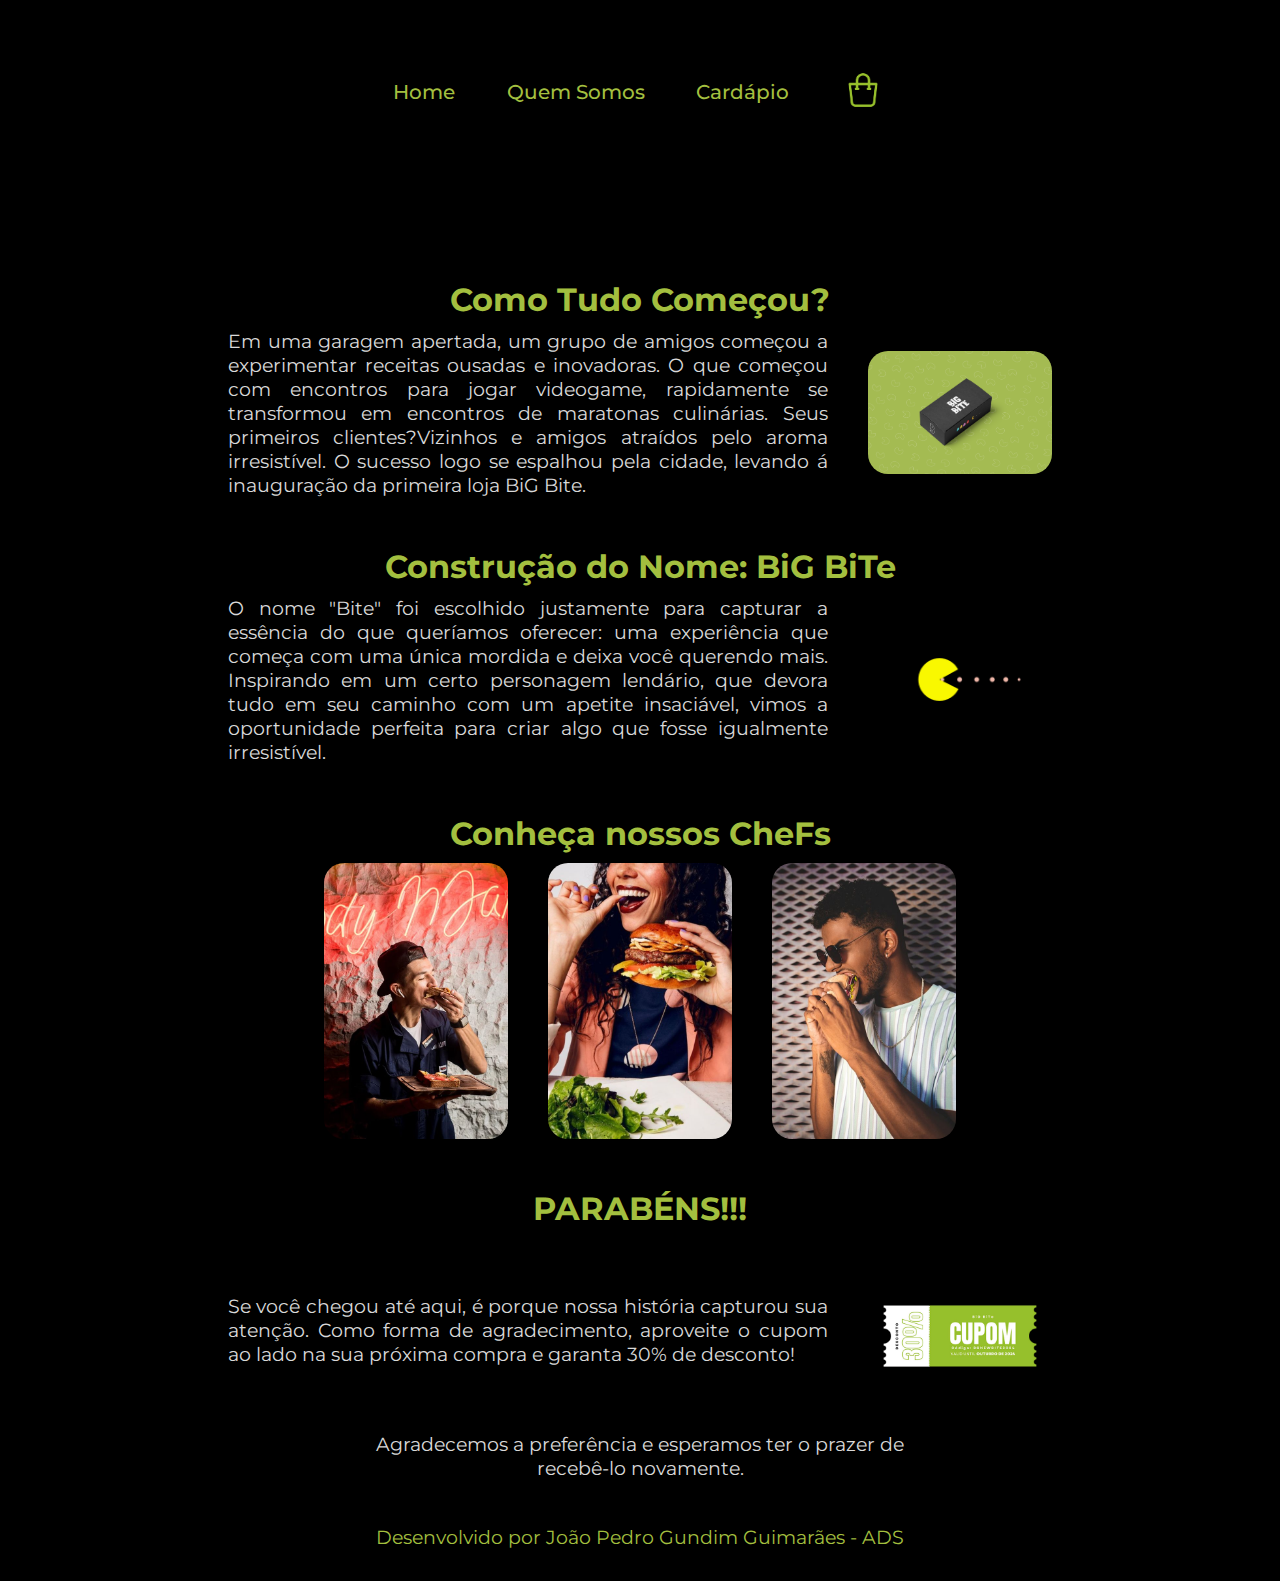
<file: about.html>
<!DOCTYPE html>
<html lang="pt-br">
<head>
    <meta charset="UTF-8">
    <meta name="viewport" content="width=device-width, initial-scale=1.0">
    <title>BiG BiTe</title>
    <link rel="stylesheet" href="styles/about.css">
    <link rel="stylesheet" href="styles/style.css">
    <link rel="icon" href="assets/logofim.png" type="image/png">
    <script src="java/carrinho.js"></script>
</head>
<body>
    <header class="cabecalho">
        <nav class="conteudo_cabecalho">
            <ul>
                <li><a class= "menu" href="index.html">Home</a></li>
                <li><a class= "menu" href="about.html">Quem Somos</a></li>
                <li><a class= "menu" href="cardapio.html">Cardápio</a></li>
                <li><a class="carrinho" href=""> <img src="assets/sacola.png" class="imagemh"></a></li>
            </ul>
        </nav>
    </header>
    <main class="principal_about">
        <section class="about">
            <h1 class="titulos">Como Tudo Começou?</h1>
            <div class="start">
                <p class="paragrafo_p1">
                    Em uma garagem apertada, um grupo de amigos começou a experimentar receitas ousadas e inovadoras.
                    O que começou com encontros para jogar videogame, rapidamente se transformou em encontros de maratonas culinárias. 
                    Seus primeiros clientes?Vizinhos e amigos atraídos pelo aroma irresistível. 
                    O sucesso logo se espalhou pela cidade, levando á inauguração da primeira loja BiG Bite.
                </p>
                <img class="imagem_surgiu" src="assets/Surgiu.png">
            </div>
    
            <h1 class="titulos">Construção do Nome: BiG BiTe</h1>
            <div class="start">
                <p class="paragrafo_p1">O nome "Bite" foi escolhido justamente para capturar a essência do que queríamos oferecer:
                     uma experiência que começa com uma única mordida e deixa você querendo mais. Inspirando em um certo personagem
                    lendário, que devora tudo em seu caminho com um apetite insaciável, vimos a oportunidade perfeita para criar 
                    algo que fosse igualmente irresistível.
                </p>
                <img class="imagem_surgiu" src="assets/pacman.gif">
            </div>

                <h1 class="titulos">Conheça nossos CheFs</h1>
            <div class="start">
                
                <img class="imagem_surgiu" src="assets/chef1.jpg">
                <img class="imagem_surgiu" src="assets/chef2.jpg">
                <img class="imagem_surgiu" src="assets/chef3.jpg">
            </div>
        
                <h1 class="titulos">PARABÉNS!!!</h1>
            <div class="start">
                <p class="paragrafo_p1">Se você chegou até aqui, é porque nossa história capturou sua atenção. Como forma de agradecimento, 
                    aproveite o cupom ao lado na sua próxima compra e garanta 30% de desconto!
                </p>
                <img class="imagem_surgiu" src="assets/Cupom.png">
            </div>
            <p class="paragrafo_p2">Agradecemos a preferência e esperamos ter o prazer de recebê-lo novamente.</p>
            
        </section>
    </main>
    <footer>
        <p class="rodape">Desenvolvido por João Pedro Gundim Guimarães - ADS</p>
    </footer>
</body>
</html>
</file>
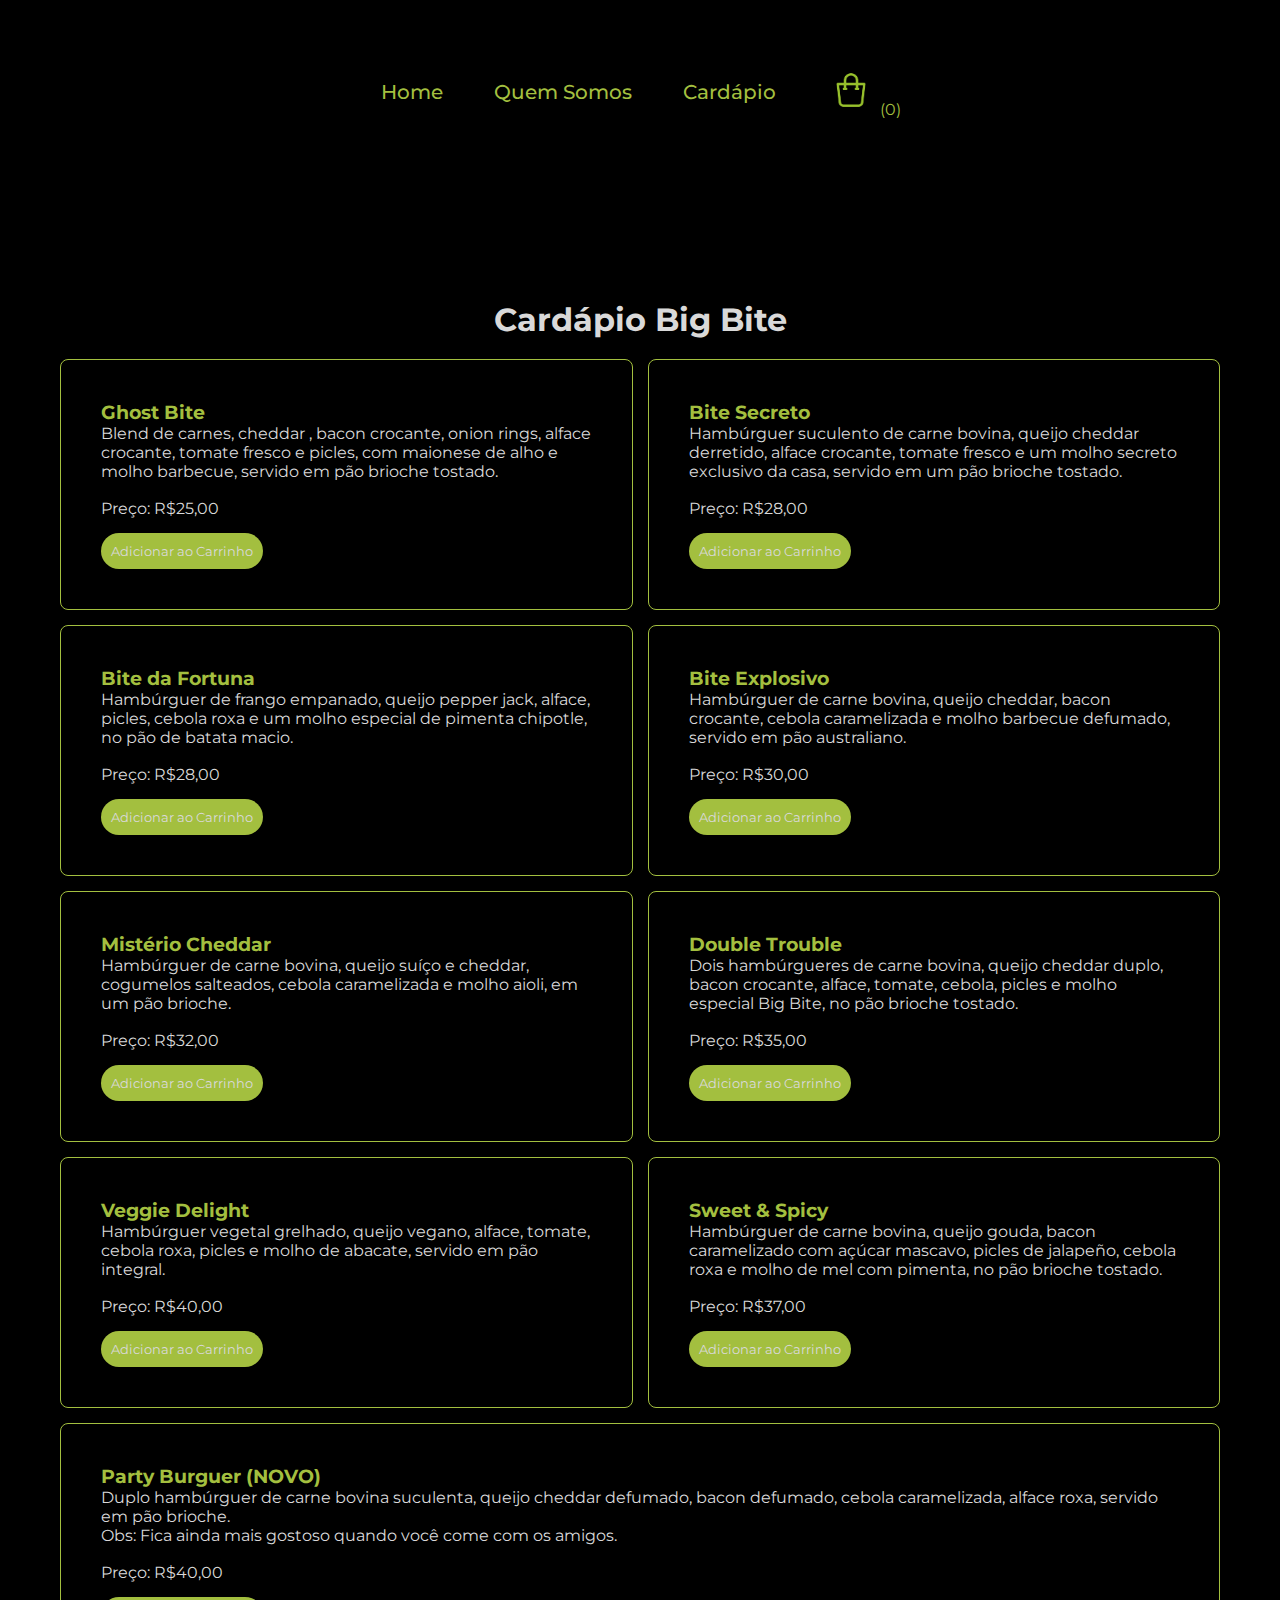
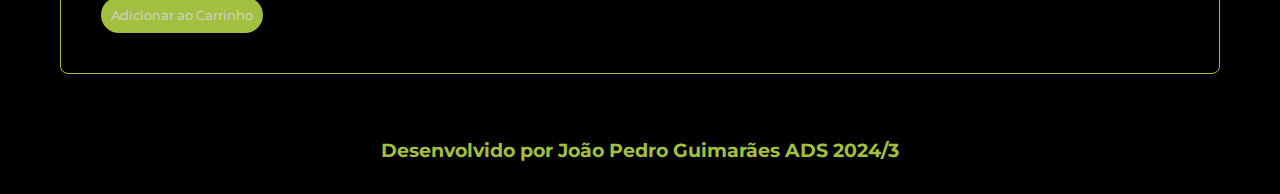
<file: cardapio.html>
<!DOCTYPE html>
<html lang="pt-br">
<head>
    <meta charset="UTF-8">
    <meta name="viewport" content="width=device-width, initial-scale=1.0">
    <title>Big BiTe</title>
    <link rel="stylesheet" href="styles/cardapio.css">
    <link rel="stylesheet" href="styles/style.css">
    <link rel="icon" href="assets/logofim.png" type="image/png">
    <script src="java/carrinho.js"></script>
</head>
<body>
    <header class="cabecalho">
        <nav class="conteudo_cabecalho">
            <ul>
                <li><a class= "menu" href="index.html">Home</a></li>
                <li><a class= "menu" href="about.html">Quem Somos</a></li>
                <li><a class= "menu" href="cardapio.html">Cardápio</a></li>
                <li><a class="carrinho" href="" id="open-cart"> <img src="assets/sacola.png" class="imagemh"> (<span id="item-count">0</span>)</a></li>
            </ul>
        </nav>
    </header>
    <main class="principal_cardapio">
        <div class="menu-container">
            <h1>Cardápio Big Bite</h1>
    
            <section>
                <div class="menu-item">
                    <div class="product" data-id="1" data-name="Ghost Bite" data-price="25.00">
                        <h2 class="produto_card">Ghost Bite</h2>
                        <p class="descricao_card">Blend de carnes, cheddar , bacon crocante, onion rings, alface crocante, tomate fresco e picles, com maionese de alho e molho barbecue, servido em pão brioche tostado.</p>
                        <br>

                        <p class="descricao_card">Preço: R$25,00</p>
                        <button class="add-to-cart">Adicionar ao Carrinho</button>
                    </div>
                </div>

                <div class="menu-item">
                    <div class="product" data-id="2" data-name="Bite Secreto" data-price="28.00">
                        <h2 class="produto_card">Bite Secreto</h2>
                        <p class="descricao_card">Hambúrguer suculento de carne bovina, queijo cheddar derretido, alface crocante, tomate fresco e um molho secreto exclusivo da casa, servido em um pão brioche tostado.</p>
                        <br>

                        <p class="descricao_card">Preço: R$28,00</p>
                        <button class="add-to-cart">Adicionar ao Carrinho</button>
                    </div>
                </div>
    
                <div class="menu-item">
                    <div class="product" data-id="3" data-name="Bite da Fortuna" data-price="32.00">
                        <h2 class="produto_card">Bite da Fortuna</h2>
                        <p class="descricao_card">Hambúrguer de frango empanado, queijo pepper jack, alface, picles, cebola roxa e um molho especial de pimenta chipotle, no pão de batata macio.</p>
                        <br>

                        <p class="descricao_card">Preço: R$28,00</p>
                        <button class="add-to-cart">Adicionar ao Carrinho</button>
                    </div>
                </div>
    
                <div class="menu-item">
                    <div class="product" data-id="4" data-name="Bite Explosivo" data-price="30.00">
                        <h2 class="produto_card">Bite Explosivo</h2>
                        <p class="descricao_card">Hambúrguer de carne bovina, queijo cheddar, bacon crocante, cebola caramelizada e molho barbecue defumado, servido em pão australiano.</p>
                        <br>

                        <p class="descricao_card">Preço: R$30,00</p>
                        <button class="add-to-cart">Adicionar ao Carrinho</button>
                    </div>
                </div>
    
                <div class="menu-item">
                    <div class="product" data-id="5" data-name="Mistério Cheddar" data-price="32.00">
                        <h2 class="produto_card">Mistério Cheddar</h2>
                        <p class="descricao_card">Hambúrguer de carne bovina, queijo suíço e cheddar, cogumelos salteados, cebola caramelizada e molho aioli, em um pão brioche.</p>
                        <br>
                    
                        <p class="descricao_card">Preço: R$32,00</p>
                        <button class="add-to-cart">Adicionar ao Carrinho</button>
                    </div>
                </div>
                <div class="menu-item">
                    <div class="product" data-id="6" data-name="Double Trouble" data-price="35.00">
                        <h2 class="produto_card">Double Trouble</h2>
                        <p class="descricao_card">Dois hambúrgueres de carne bovina, queijo cheddar duplo, bacon crocante, alface, tomate, cebola, picles e molho especial Big Bite, no pão brioche tostado.</p>
                        <br>
                    
                        <p class="descricao_card">Preço: R$35,00</p>
                        <button class="add-to-cart">Adicionar ao Carrinho</button>
                    </div>
                </div>
    
                <div class="menu-item">
                    <div class="product" data-id="7" data-name="Veggie Delight" data-price="40.00">
                        <h2 class="produto_card">Veggie Delight</h2>
                        <p class="descricao_card">Hambúrguer vegetal grelhado, queijo vegano, alface, tomate, cebola roxa, picles e molho de abacate, servido em pão integral.</p>
                        <br>
                    
                        <p class="descricao_card">Preço: R$40,00</p>
                        <button class="add-to-cart">Adicionar ao Carrinho</button>
                    </div>
                </div>
    
                <div class="menu-item">
                    <div class="product" data-id="8" data-name="Sweet & Spicy" data-price="37.00">
                        <h2 class="produto_card">Sweet & Spicy</h2>
                        <p class="descricao_card">Hambúrguer de carne bovina, queijo gouda, bacon caramelizado com açúcar mascavo, picles de jalapeño, cebola roxa e molho de mel com pimenta, no pão brioche tostado.</p>
                        <br>

                        <p class="descricao_card">Preço: R$37,00</p>
                        <button class="add-to-cart">Adicionar ao Carrinho</button>
                    </div>
                </div>

                <div class="menu-item">
                    <div class="product" data-id="9" data-name="Party Burguer" data-price="40.00">
                        <h2 class="produto_card">Party Burguer (NOVO)</h2>
                        <p class="descricao_card">Duplo hambúrguer de carne bovina suculenta, queijo cheddar defumado, bacon defumado, cebola caramelizada, alface roxa, servido em pão brioche.</p>
                        <p class="descricao_card">Obs: Fica ainda mais gostoso quando você come com os amigos.</p>
                        <br>
                        <p class="descricao_card">Preço: R$40,00</p>
                        <button class="add-to-cart">Adicionar ao Carrinho</button>
                    </div>
                </div>
            </section>
            <div id="cart" class="cart-overlay">
                <div class="cart-header">
                    <h2>Seu Carrinho</h2>
                    <button id="close-cart">✖</button>
                </div>
                <div class="cart-items"></div>
                <div class="cart-total">
                    Total: R$<span id="total">0</span>
                </div>
            </div>
        </div>
    </main>
    <footer>
        <h2 class="rodape">Desenvolvido por João Pedro Guimarães ADS 2024/3</h2>
    </footer>
</body>
</html>
</file>
<file: styles/about.css>
:root{
    --segunda_cor: #A3BF3F;
    --terceira_cor: #A6763C;
    --quarta_cor: #025928;
    --quinta_cor:#A3BF3F;
    --sexta_cor: #D9D9D9;
    --setima_cor: #000000;
    --oitva-cor:#F2D8C9;
    --spacing-s: 8px;
    --spacing-m: 16px;
    --spacing-l: 24px;
    --spacing-xl: 32px;
    --spacing-xxl: 64px;
    --width-container: 1200px;

    --fonte_titulo: "Montserrat", sans-serif;
}

.principal_about{
    background-color: var(--setima_cor);
    padding: 1% 2%;
    display: flex;
    flex-direction: column;
    padding-top: 2%;
    max-width: 100%; 
    
}
.titulos {
    font-family: var(--fonte_titulo);
    color: var(--quinta_cor);
    font-size: 2rem;
    font-weight: 700;
    padding-top: 40px;
    text-align: center;
}

.start {
    display: flex;
    flex-direction: row;
    gap: 40px;
    align-items: center;
    justify-content: center;
    padding-bottom: 10px;
    padding-top: 10px;
}

.paragrafo_p1 {
    font-family: var(--fonte_titulo);
    font-size: 1.2rem;
    font-weight: 400;
    color: var(--sexta_cor);
    text-align: justify; 
    padding: 1x; 
    max-width: 600px;
}

.paragrafo_p2{
    font-family: var(--fonte_titulo);
    font-size: 1.2rem;
    font-weight: 400;
    color: var(--sexta_cor);
    text-align: center; 
    padding: 1x; 
    max-width: 600px;
}

.imagem_surgiu {
    width: 15%;
    border-radius: 20px;
}

.about{
    display: flex;
    flex-direction: column;
    align-items: center;
}

@media(max-width:1200px){
    .principal_about {
        background-color: var(--setima_cor);
        padding: 5% 2%;
        display: flex;
        flex-direction: column;
        padding-top: 5%;
        max-width: 100%;
    }

    .titulos {
        font-family: var(--fonte_titulo);
        color: var(--quinta_cor);
        font-size: 1.5rem;
        font-weight: 700;
        padding-top: 20px;
        text-align: center;
    }

    .start {
        display: flex;
        flex-direction: column;
        gap: 20px;
        align-items: center;
        justify-content: center;
        padding-bottom: 5px;
        padding-top: 5px;
    }

    .paragrafo_p1, .paragrafo_p2 {
        font-family: var(--fonte_titulo);
        font-size: 1rem;
        font-weight: 400;
        color: var(--sexta_cor);
        text-align: justify;
        padding: 1rem;
        max-width: 100%;
    }

    .paragrafo_p2 {
        text-align: center;
    }

    .imagem_surgiu {
        width: 50%;
        border-radius: 20px;
    }

    .about {
        display: flex;
        flex-direction: column;
        align-items: center;
    }
}
</file>
<file: styles/style.css>
@import url('https://fonts.googleapis.com/css2?family=Montserrat:ital,wght@0,100..900;1,100..900&display=swap');


:root{
    --primeira_cor: #731D0A;
    --segunda_cor: #A3BF3F;
    --terceira_cor: #A6763C;
    --quarta_cor: #025928;
    --quinta_cor:#A3BF3F;
    --sexta_cor: #D9D9D9;
    --setima_cor: #000000;
    --oitva-cor:#F2D8C9;
    --spacing-s: 8px;
    --spacing-m: 16px;
    --spacing-l: 24px;
    --spacing-xl: 32px;
    --spacing-xxl: 64px;
    --width-container: 1200px;

    --fonte_titulo: "Montserrat", sans-serif;
}


*{
    margin: 0;
    padding: 0;
    max-width: 100%;
    box-sizing: border-box;
}

.cabecalho{
    pad: 2% 0% 0% 15%;
    padding: 5rem;
    background-color: var(--setima_cor);
    border: var(--primeira_cor);
    
}

.conteudo_cabecalho{
    display: flex;
    gap: 40px;
    justify-content: center;
}

.carrinho{
    position: relative;
    top: -15px;
}


ul{
    display: flex;
    gap: 3rem;
    list-style: none;
}
.menu{
    color: var(--segunda_cor);
    font-family: var(--fonte_titulo);
    font-size: 1.25rem;
    padding: 0.1rem;
    font-weight: 500;
    position: relative;
    text-decoration: none;
    width: 50%;
}
.menu::before{
    content: "";
    position: absolute;
    width: 100%;
    height: 2px;
    background:var(--quarta_cor);
    border-radius: 5px;
    transform:scaleX(0);
    transition: all 0.6s ease;
}

.menu::before{
    bottom:0;
    left:0;
}

.menu:hover::before{
    transform: scaleX(1);
}
.principal {
    background-color: var(--setima_cor);
    padding: 1% 2%;
    display: flex;
    flex-direction: column;
    padding-top: 7%;
    max-width: 100%; 
}

h1 {
    font-family: var(--fonte_titulo);
    color: var(--sexta_cor);
    font-size: 2rem;
    font-weight: 700;
    padding-top: 40px;
    text-align: left;
}

.conteudo_novo {
    display: flex;
    flex-direction: row;
    justify-content: center;
    gap: 50px;
    max-width: 100%;
}

.conteudo_botao {
    display: flex;
    justify-content: left; 
    align-items: left;
    width: 100%; 
    padding: 10px 1px;
    bottom: 10px;
}

.cardapio {
    text-align: left;
    text-decoration: none;
    font-family: var(--fonte_titulo);
    color: var(--sexta_cor);
    font-size: 1rem;
    font-weight: 500;
    background-color: var(--segunda_cor);
    border-radius: 18px;
    padding: 10px 20px;
    max-width: 300px;
    margin: 0 auto;
    
}

.cardapio:hover {
    background-color: var(--segunda_cor);
    color: var(--sexta_cor);
    transform: scale(0.9);
    transition: ease-out 0.2s;
    box-shadow: 5px 5px 15px rgba(0, 0, 0, 0.3);
}

.forte {
    font-family: var(--fonte_titulo);
    font-size: 3rem;
    font-weight: 700;
    color: var(--segunda_cor);
    display: inline-block;
    border-bottom: 2px solid var(--segunda_cor);
}

.texto_novo {
    text-align: left;
}

.imagemh{
    width: 50px;
}

.imagem {
    width: 500px;
    height: auto;
}

.div_imagem {
    display: flex;
    flex-direction: row;
    justify-content: center; 
    align-items: center;
}

.hero-section{
    align-items: flex-start;
    display: flex;
    min-height: 100%;
    justify-content: center;
    padding: var(--spacing-xxl) var(--spacing-l);
  }
  
  .card-grid{
    display: grid;
    grid-template-columns: repeat(1, 1fr);
    grid-column-gap: var(--spacing-l);
    grid-row-gap: var(--spacing-l);
    max-width: var(--width-container);
    width: 100%;
  }
  
  @media(min-width: 540px){
    .card-grid{
      grid-template-columns: repeat(2, 1fr); 
    }
  }
  
  @media(min-width: 960px){
    .card-grid{
      grid-template-columns: repeat(4, 1fr); 
    }
  }
  
  .card{
    list-style: none;
    position: relative;
  }
  
  .card:before{
    content: '';
    display: block;
    padding-bottom: 150%;
    width: 100%;
  }
  
  .card__background{
    background-size: cover;
    background-position: center;
    border-radius: var(--spacing-l);
    bottom: 0;
    filter: brightness(0.75) 
    saturate(1.2) contrast(0.85);
    left: 0;
    position: absolute;
    right: 0;
    top: 0;
    transform-origin: center; transform: scale(1) translateZ(0);
    transition: 
      filter 200ms linear,
      transform 200ms linear;
  }
  
  .card:hover .card__background{
    transform: scale(1.05) translateZ(0);
  }
  
  .card-grid:hover > .card:not(:hover) .card__background{
    filter: brightness(0.5) saturate(0) contrast(1.2) blur(20px);
  }
  
  .card__content{
    left: 0;
    padding: var(--spacing-l);
    position: absolute;
    top: 0;
  }
  
  .card__category{
    color: var(--sexta_cor);
    font-family: var(--fonte_titulo);
    font-size: 0.9rem;
    font-weight: 400;
    margin-bottom: var(--spacing-s);
    text-transform: uppercase;
  }
  
  .card__heading{
    color: var(--quinta_cor);
    font-family: var(--fonte_titulo);
    font-size: 1.9rem;
    text-shadow: 2px 2px 20px rgba(0,0,0,0.2);
    line-height: 1.4;
    word-spacing: 100vw;
  }


.pedidos {
    display: flex;
    justify-content: flex-start;
    flex-direction: row;
    gap:100px;
    padding: 5%;
    margin: 0 auto;
    border-left: 10px;
    font-family: var(--fonte_titulo);
    font-size: 1rem;
   color: var(--sexta_cor);

}

.whats {
    width: 50px; 
    height: 50px; 
}

.titulo_pedido{
    font-family: var(--fonte_titulo);
    color: var(--segunda_cor);
    font-size: 3rem;
    font-weight: 600;
}
.a_pedido{
    display: flex;
   flex-direction: column;
   justify-content: flex-end;
   align-items: center;
   gap: 10px;
   color: var(--sexta_cor);
}

.p_pedido{
    font-size: 1.5rem;
    font-weight: 700;
    text-align: center;
    gap: 50px;
}

.pedido_botao {
    display: flex;
    justify-content: center;
    align-items: center;
    border-radius: 15px;
    text-decoration: none;
    color: var(--sexta_cor-);
    font-family: var(--fonte_titulo);
    background-color: var(--quinta_cor);
    width: 300px; 
    max-width: 600px; 
    height:  50px; 
    font-size: 1.25rem;
    font-weight: 500;
    padding: -1px;
}

.pedido_botao:hover{
    transform: scale(0.9);
    transition: ease-out 0.2s;
}

.avaliacoes{
    display: flex;
    justify-content:center; 
    gap: 20px;
    margin: 0 auto;
    padding: 40px;
    border: 2px solid var(--primeira_cor);
    margin-top: 14px;
    margin-bottom: 30px;
    align-items:start;
    border-radius: 2%;
    border-color: var(--quinta_cor);
}

.comentario{
    color: var(--sexta_cor);
    font-family: var(--fonte_titulo);
    font-size: 1rem;
    text-align: justify;
}

 
 .star{
    width: 24%;
    gap:-10px;
 }

 .av{
    font-family: var(--fonte_titulo);
    gap:20px;
    font-weight: 600;
    font-size: 2.5rem;
    text-align: center;
    color: var(--quinta_cor);
    text-shadow: 2px 2px 2px rgb(rgba(243, 243, 243, 0.874));
 }

 .coment{
  display: flex;
  position: relative;
  flex-direction: column;
  justify-content:flex-start;
  padding: 5px;
  width: 400px; 
  height: 200px; 
  border-radius: 10px; 
 }

 .coisas {
    display: flex;
    justify-content: space-around;
    align-items: center;
    padding: 20px;
    background-color: var(--setima_cor);
}

.conteudo_coisas {
    display: flex;
    flex-direction: column;
    align-items: center;
    text-align: center;
}

.imagem_coisa {
    width: 70px;
    height: auto;
    margin-bottom: 10px;
}

.h2_conteudo{
    font-family: var(--fonte_titulo);
    color: var(--sexta_cor);
    font-size: 1rem;
    font-weight: 400;
    gap: 2px;
}

.p_pedido {
    font-family: var(--fonte_titulo);
    color: var(--quinta_cor);
    font-size: 1.1rem;
    font-weight: 400;
}


.rodape{
    font-family: var(--fonte_titulo);
    font-size: 1.20rem;
    text-decoration: none;
    color: var(--quinta_cor);
    background-color: var(--setima_cor);
    text-align: center;
    padding: 2rem;
    width: 100%;
}

@media (max-width: 1200px){
    .cabecalho {
        padding: 2% 10%;
        background-color: var(--setima_cor);
        border: var(--primeira_cor);
    }

    .conteudo_cabecalho {
        display: flex;
        flex-direction: row;
        gap: 30px;
        justify-content: center;
    }

    ul {
        display: flex;
        flex-direction: row;
        gap: 2rem;
        list-style: none;
    }

    .menu {
        color: var(--segunda_cor);
        font-family: var(--fonte_titulo);
        font-size: 1rem;
        padding: 0.1rem;
        font-weight: 500;
        text-align: center;
        width: 100%;
    }

    .principal {
        background-color: var(--setima_cor);
        padding: 5% 2%;
        display: flex;
        flex-direction: column;
        padding-top: 5%;
        max-width: 100%;
    }

    h1 {
        font-family: var(--fonte_titulo);
        color: var(--sexta_cor);
        font-size: 1.5rem;
        font-weight: 700;
        padding-top: 20px;
        text-align: center;
    }

    .conteudo_novo {
        display: flex;
        flex-direction: column;
        justify-content: center;
        gap: 40px;
        max-width: 100%;
    }

    .conteudo_botao {
        display: flex;
        justify-content: center;
        align-items: center;
        width: 100%;
        padding: 10px 1px;
        bottom: 10px;
    }

    .cardapio {
        text-align: center;
        font-family: var(--fonte_titulo);
        color: var(--sexta_cor);
        font-size: 0.9rem;
        font-weight: 500;
        background-color: var(--segunda_cor);
        border-radius: 18px;
        padding: 8px 16px;
        max-width: 100%;
        margin: 0 auto;
    }

    .cardapio:hover {
        background-color: var(--segunda_cor);
        color: var(--sexta_cor);
        transform: scale(0.9);
        transition: ease-out 0.2s;
        box-shadow: 5px 5px 15px rgba(0, 0, 0, 0.3);
    }

    .forte {
        font-family: var(--fonte_titulo);
        font-size: 2.5rem;
        font-weight: 700;
        color: var(--segunda_cor);
        display: inline-block;
        border-bottom: 2px solid var(--segunda_cor);
        text-align: center;
    }

    .texto_novo {
        text-align: center;
    }

    .imagem {
        width: 100%;
        height: auto;
    }

    .div_imagem {
        display: flex;
        flex-direction: column;
        justify-content: center;
        align-items: center;
    }

    .hero-section {
        align-items: center;
        display: flex;
        min-height: 100%;
        justify-content: center;
        padding: var(--spacing-l);
    }

    .card-grid {
        display: grid;
        grid-template-columns: 1fr;
        grid-column-gap: var(--spacing-l);
        grid-row-gap: var(--spacing-l);
        max-width: var(--width-container);
        width: 100%;
    }

    .pedidos {
        display: flex;
        justify-content: flex-start;
        flex-direction: column;
        gap: 50px;
        padding: 4%;
        margin: 0 auto;
        font-family: var(--fonte_titulo);
        font-size: 1rem;
        color: var(--sexta_cor);
    }

    .whats {
        width: 40px; 
        height: 40px; 
    }

    .titulo_pedido {
        font-family: var(--fonte_titulo);
        color: var(--segunda_cor);
        font-size: 2rem;
        font-weight: 600;
    }

    .a_pedido {
        display: flex;
        flex-direction: column;
        justify-content: flex-end;
        align-items: center;
        gap: 10px;
        color: var(--sexta_cor);
        text-align: center;
    }

    .p_pedido {
        font-size: 1.2rem;
        font-weight: 700;
        text-align: center;
        padding: 0%;
    }

    .pedido_botao {
        display: flex;
        justify-content: center;
        align-items: center;
        border-radius: 15px;
        text-decoration: none;
        color: var(--sexta_cor);
        font-family: var(--fonte_titulo);
        background-color: var(--quinta_cor);
        width: 100%;
        max-width: 400px;
        height: 40px;
        font-size: 1rem;
        font-weight: 500;
        padding: -1px;
    }

    .pedido_botao:hover {
        transform: scale(0.9);
        transition: ease-out 0.2s;
    }

    .avaliacoes {
        display: flex;
        justify-content: center;
        flex-direction: column;
        gap: 20px;
        margin: 10px;
        padding: 30px;
        border: 2px solid var(--primeira_cor);
        margin-top: 10px;
        margin-bottom: 20px;
        align-items: center;
        border-radius: 2%;
        border-color: var(--quinta_cor);
    }

    .comentario {
        color: var(--sexta_cor);
        font-family: var(--fonte_titulo);
        font-size: 0.9rem;
        text-align: justify;
    }

    .star {
        width: 20%;
    }

    .av {
        font-family: var(--fonte_titulo);
        font-weight: 600;
        font-size: 2rem;
        text-align: center;
        color: var(--quinta_cor);
        text-shadow: 2px 2px 2px rgb(rgba(243, 243, 243, 0.874));
    }

    .coment {
        display: flex;
        position: relative;
        flex-direction: column;
        justify-content: flex-start;
        padding: 5px;
        width: 100%;
        height: auto;
        border-radius: 10px;
    }

    .coisas {
        display: flex;
        flex-direction: column;
        justify-content: space-around;
        align-items: center;
        padding: 10px;
        background-color: var(--setima_cor);
    }

    .conteudo_coisas {
        display: flex;
        flex-direction: column;
        align-items: center;
        text-align: center;
    }

    .imagem_coisa {
        width: 50px;
        height: auto;
        margin-bottom: 10px;
    }

    .h2_conteudo {
        font-family: var(--fonte_titulo);
        color: var(--sexta_cor);
        font-size: 0.9rem;
        font-weight: 400;
        gap: 2px;
    }

    .p_pedido {
        font-family: var(--fonte_titulo);
        color: var(--quinta_cor);
        font-size: 1rem;
        font-weight: 400;
    }

    .rodape {
        font-family: var(--fonte_titulo);
        font-size: 1rem;
        text-decoration: none;
        color: var(--quinta_cor);
        background-color: var(--setima_cor);
        text-align: center;
        padding: 1.5rem;
        width: 100%;
    }
}
</file>
<file: styles/cardapio.css>
:root{
    --primeira_cor: #731D0A;
    --segunda_cor: #A3BF3F;
    --terceira_cor: #A6763C;
    --quarta_cor: #025928;
    --quinta_cor:#A3BF3F;
    --sexta_cor: #D9D9D9;
    --setima_cor: #000000;
    --oitva-cor:#F2D8C9;
    --spacing-s: 8px;
    --spacing-m: 16px;
    --spacing-l: 24px;
    --spacing-xl: 32px;
    --spacing-xxl: 64px;
    --width-container: 1200px;

    --fonte_titulo: "Montserrat", sans-serif;
}

.principal_cardapio{
    background-color: var(--setima_cor);
    padding: 1% 2%;
    display: flex;
    flex-direction: column;
    padding-top: 2%;
    max-width: 100%; 
}

.carrinho{
    font-family: var(--fonte_titulo);
    text-decoration: none;
    color: var(--segunda_cor);
}

.product{
    padding: 10px;
}

.add-to-cart{
    font-family: var(--fonte_titulo);
    background-color: var(--segunda_cor);
    color: var(--sexta_cor);
    border-radius: 20px;
    padding: 10px;
    border: none;
    margin-top: 15px;
}
.cart-overlay {
    display: none; 
    position: fixed; 
    top: 0;
    left: 0;
    width: 100%;
    height: 100%;
    color: #f0f0f0;
    font-family: var(--fonte_titulo);
    padding: 50px;
    background-color: rgba(0, 0, 0, 0.8); 
    z-index: 1000; 
    overflow-y: auto; 
    
}

.cart-header, .cart-items, .cart-total {
    background-color: var(--segunda_cor); 
    padding: 30px; 
    margin: auto;
    width: 50%; 
    max-width: 500px;
}

.cart-header {
    display: flex;
    justify-content: space-between;
    align-items: center;
}

.close-btn, #close-cart {
    font-size: 24px;
    background: none; 
    border: none; 
}

.cart-items {
    margin-top: 10px;
    max-height: 300px;
    overflow-y: auto; 
}

.cart-total {
    text-align: right; 
    font-weight: bold; 
}

.add-to-cart:hover{
    transform: scale(0.9);
    transition:ease-in 0.4s;
}

.menu-container {
    max-width: 1200px;
    margin: 0 auto;
    padding: 20px;
}

.menu-container h1 {
    text-align: center;
    margin-bottom: 20px;
}

section {
    display: flex;
    flex-wrap: wrap;
    gap: 15px; 
}

.menu-item {
    flex: 1 1 calc(50% - 20px); 
    box-sizing: border-box;
    padding: 30px;
    border: 1px solid var(--quinta_cor); 
    border-radius: 8px; 
    background-color: var(--setima_cor); 
}

.menu-item h2 {
    margin-top: 0;
}

.produto_card{
    font-family: var(--fonte_titulo);
    font-size: 1.2rem;
    color: var(--quinta_cor);
}

.descricao_card{
    color: var(--sexta_cor);
    font-family: var(--fonte_titulo);
    font-size: 1rem;
}

.menu-item p {
    margin-bottom: 0;
}
</file>
